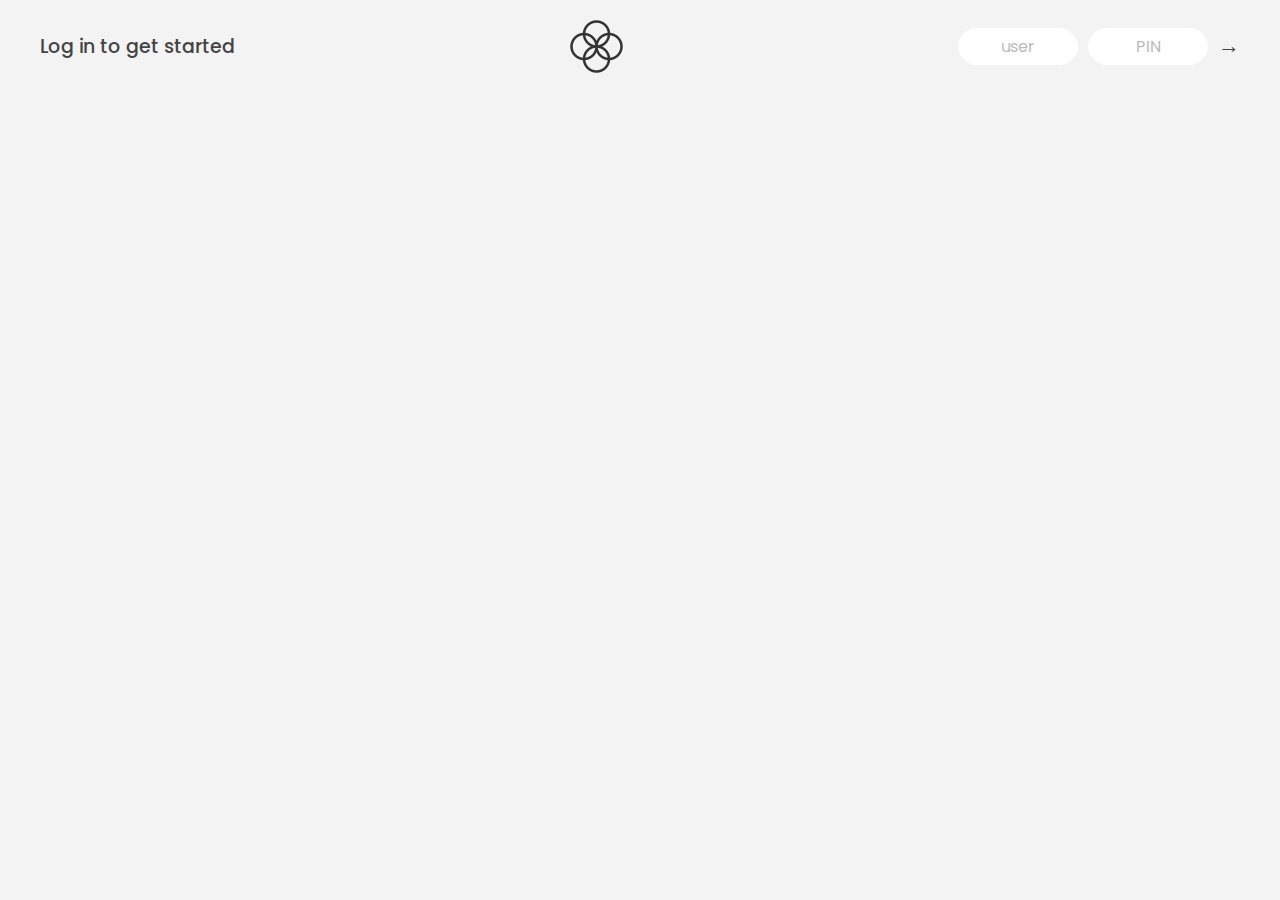
<file: Array-Banker/index.html>
<!DOCTYPE html>
<html lang="en">
  <head>
    <meta charset="UTF-8" />
    <meta name="viewport" content="width=device-width, initial-scale=1.0" />
    <meta http-equiv="X-UA-Compatible" content="ie=edge" />
    <link rel="shortcut icon" type="image/png" href="/icon.png" />

    <link
      href="https://fonts.googleapis.com/css?family=Poppins:400,500,600&display=swap"
      rel="stylesheet"
    />

    <link rel="stylesheet" href="style.css" />
    <title>Bankist</title>
  </head>
  <body>
    <!-- TOP NAVIGATION -->
    <nav>
      <p class="welcome">Log in to get started</p>
      <img src="logo.png" alt="Logo" class="logo" />
      <form class="login">
        <input
          type="text"
          placeholder="user"
          class="login__input login__input--user"
        />
        <!-- In practice, use type="password" -->
        <input
          type="text"
          placeholder="PIN"
          maxlength="4"
          class="login__input login__input--pin"
        />
        <button class="login__btn">&rarr;</button>
      </form>
    </nav>

    <main class="app">
      <!-- BALANCE -->
      <div class="balance">
        <div>
          <p class="balance__label">Current balance</p>
          <p class="balance__date">
            As of <span class="date">05/03/2037</span>
          </p>
        </div>
        <p class="balance__value">0000€</p>
      </div>

      <!-- MOVEMENTS -->
      <div class="movements">
        <div class="movements__row">
          <div class="movements__type movements__type--deposit">2 deposit</div>
          <div class="movements__date">3 days ago</div>
          <div class="movements__value">4 000€</div>
        </div>
        <div class="movements__row">
          <div class="movements__type movements__type--withdrawal">
            1 withdrawal
          </div>
          <div class="movements__date">24/01/2037</div>
          <div class="movements__value">-378€</div>
        </div>
      </div>

      <!-- SUMMARY -->
      <div class="summary">
        <p class="summary__label">In</p>
        <p class="summary__value summary__value--in">0000€</p>
        <p class="summary__label">Out</p>
        <p class="summary__value summary__value--out">0000€</p>
        <p class="summary__label">Interest</p>
        <p class="summary__value summary__value--interest">0000€</p>
        <button class="btn--sort">&downarrow; SORT</button>
      </div>

      <!-- OPERATION: TRANSFERS -->
      <div class="operation operation--transfer">
        <h2>Transfer money</h2>
        <form class="form form--transfer">
          <input type="text" class="form__input form__input--to" />
          <input type="number" class="form__input form__input--amount" />
          <button class="form__btn form__btn--transfer">&rarr;</button>
          <label class="form__label">Transfer to</label>
          <label class="form__label">Amount</label>
        </form>
      </div>

      <!-- OPERATION: LOAN -->
      <div class="operation operation--loan">
        <h2>Request loan</h2>
        <form class="form form--loan">
          <input type="number" class="form__input form__input--loan-amount" />
          <button class="form__btn form__btn--loan">&rarr;</button>
          <label class="form__label form__label--loan">Amount</label>
        </form>
      </div>

      <!-- OPERATION: CLOSE -->
      <div class="operation operation--close">
        <h2>Close account</h2>
        <form class="form form--close">
          <input type="text" class="form__input form__input--user" />
          <input
            type="password"
            maxlength="6"
            class="form__input form__input--pin"
          />
          <button class="form__btn form__btn--close">&rarr;</button>
          <label class="form__label">Confirm user</label>
          <label class="form__label">Confirm PIN</label>
        </form>
      </div>

      <!-- LOGOUT TIMER -->
      <p class="logout-timer">
        You will be logged out in <span class="timer">05:00</span>
      </p>
    </main>

    <!-- <footer>
      &copy; by Jonas Schmedtmann. Don't claim as your own :)
    </footer> -->

    <script src="script.js"></script>
  </body>
</html>
</file>
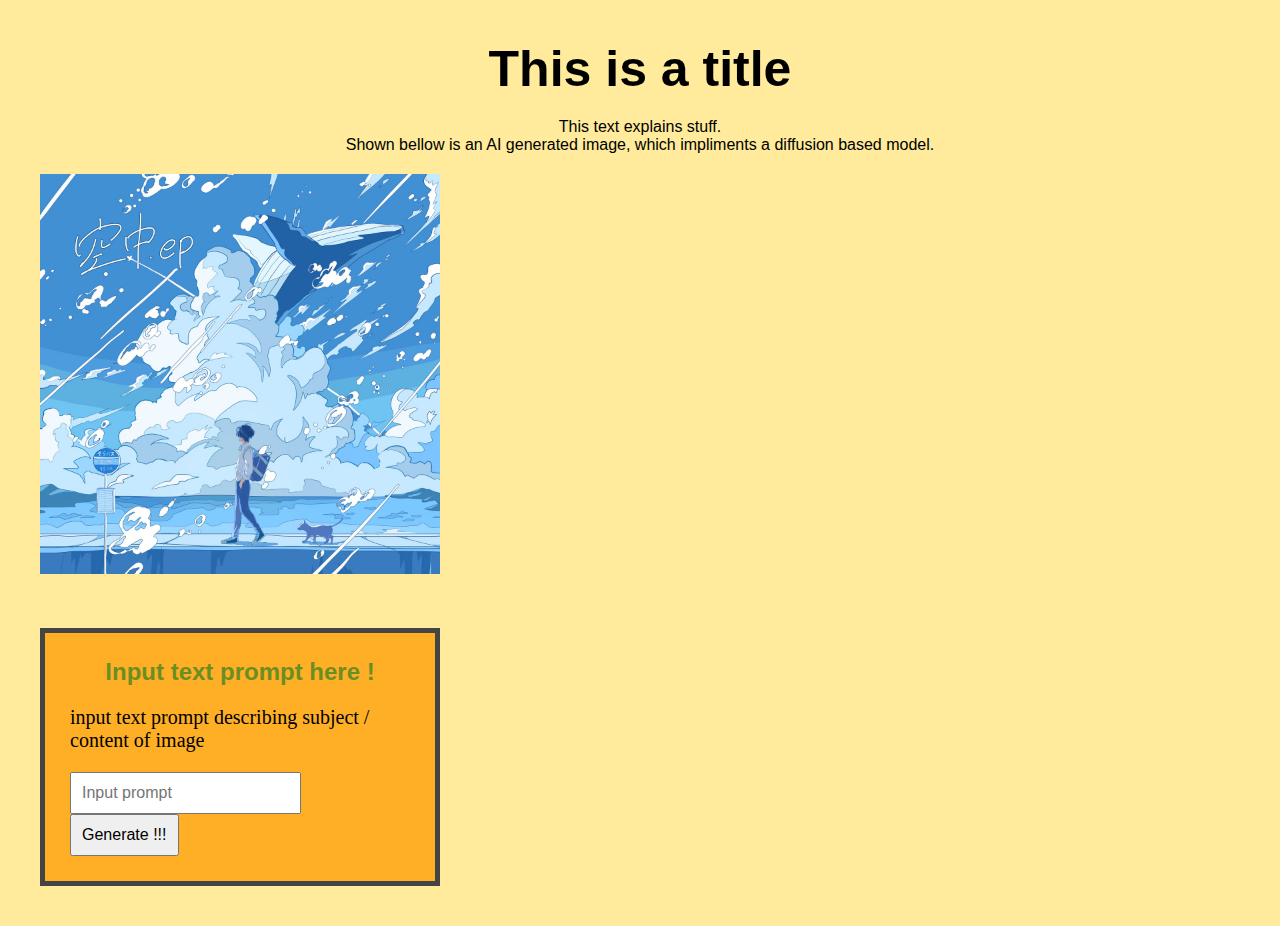
<file: BasicHTML/index.html>
<!DOCTYPE html>
<html lang="en">
  <head>
    <meta charset="UTF-8" />
    <meta name="viewport" content="width=device-width, initial-scale=1.0" />
    <title>Hmm m😒</title>
    <link href="style.css" rel="stylesheet" />
  </head>
  <body>
    <h1>This is a title</h1>
    <p class="first">
      This text explains stuff.<br />
      Shown bellow is an AI generated image, which impliments a diffusion based
      model.
    </p>
    <img src="download.jpg" alt="NiceAIimage" />
    <form id="prompt-input">
      <h2>Input text prompt here !</h2>
      <p class="second">
        input text prompt describing subject / content of image
      </p>
      <input type="text" placeholder="Input prompt" />
      <button>Generate !!!</button>
    </form>
  </body>
</html>
</file>
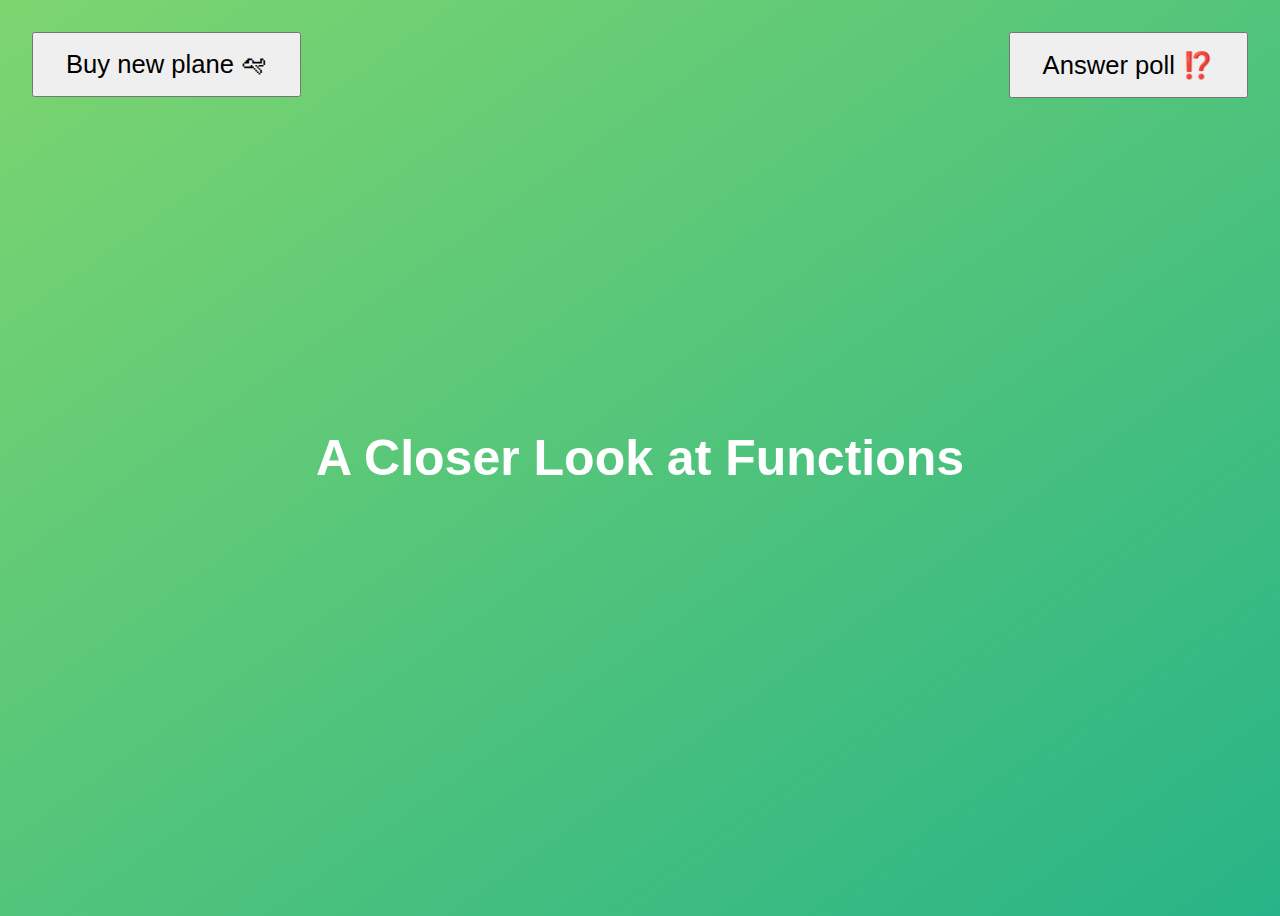
<file: Functions/index.html>
<!DOCTYPE html>
<html lang="en">
  <head>
    <meta charset="UTF-8" />
    <meta name="viewport" content="width=device-width, initial-scale=1.0" />
    <meta http-equiv="X-UA-Compatible" content="ie=edge" />
    <title>A Closer Look at Functions</title>
    <style>
      body {
        height: 100vh;
        display: flex;
        align-items: center;
        background: linear-gradient(to top left, #28b487, #7dd56f);
      }
      h1 {
        font-family: sans-serif;
        font-size: 50px;
        line-height: 1.3;
        width: 100%;
        padding: 30px;
        text-align: center;
        color: white;
      }
      .buy,
      .poll {
        font-size: 1.6rem;
        padding: 1rem 2rem;
        position: absolute;
        top: 2rem;
      }
      .buy {
        left: 2rem;
      }
      .poll {
        right: 2rem;
      }
    </style>
  </head>
  <body>
    <h1>A Closer Look at Functions</h1>
    <button class="buy">Buy new plane 🛩</button>
    <button class="poll">Answer poll ⁉️</button>
    <script src="script.js"></script>
  </body>
</html>
</file>
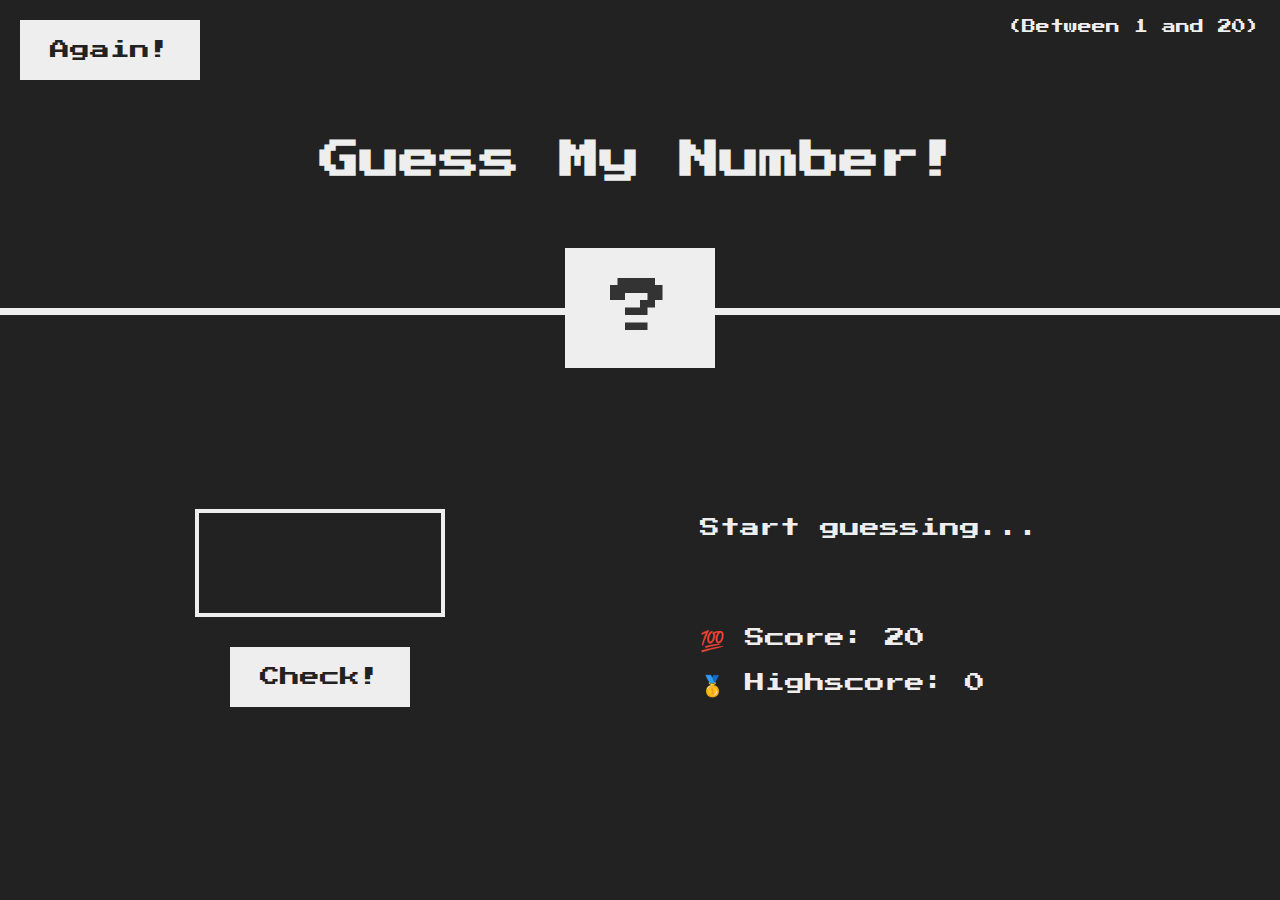
<file: GuessMyNum/index.html>
<!DOCTYPE html>
<html lang="en">
  <head>
    <meta charset="UTF-8" />
    <meta name="viewport" content="width=device-width, initial-scale=1.0" />
    <meta http-equiv="X-UA-Compatible" content="ie=edge" />
    <link rel="stylesheet" href="style.css" />
    <title>Guess My Number!</title>
  </head>
  <body>
    <header>
      <h1>Guess My Number!</h1>
      <p class="between">(Between 1 and 20)</p>
      <button class="btn again">Again!</button>
      <div class="number">?</div>
    </header>
    <main>
      <section class="left">
        <input type="number" class="guess" />
        <button class="btn check">Check!</button>
      </section>
      <section class="right">
        <p class="message">Start guessing...</p>
        <p class="label-score">💯 Score: <span class="score">20</span></p>
        <p class="label-highscore">
          🥇 Highscore: <span class="highscore">0</span>
        </p>
      </section>
    </main>
    <script src="script.js"></script>
  </body>
</html>
</file>
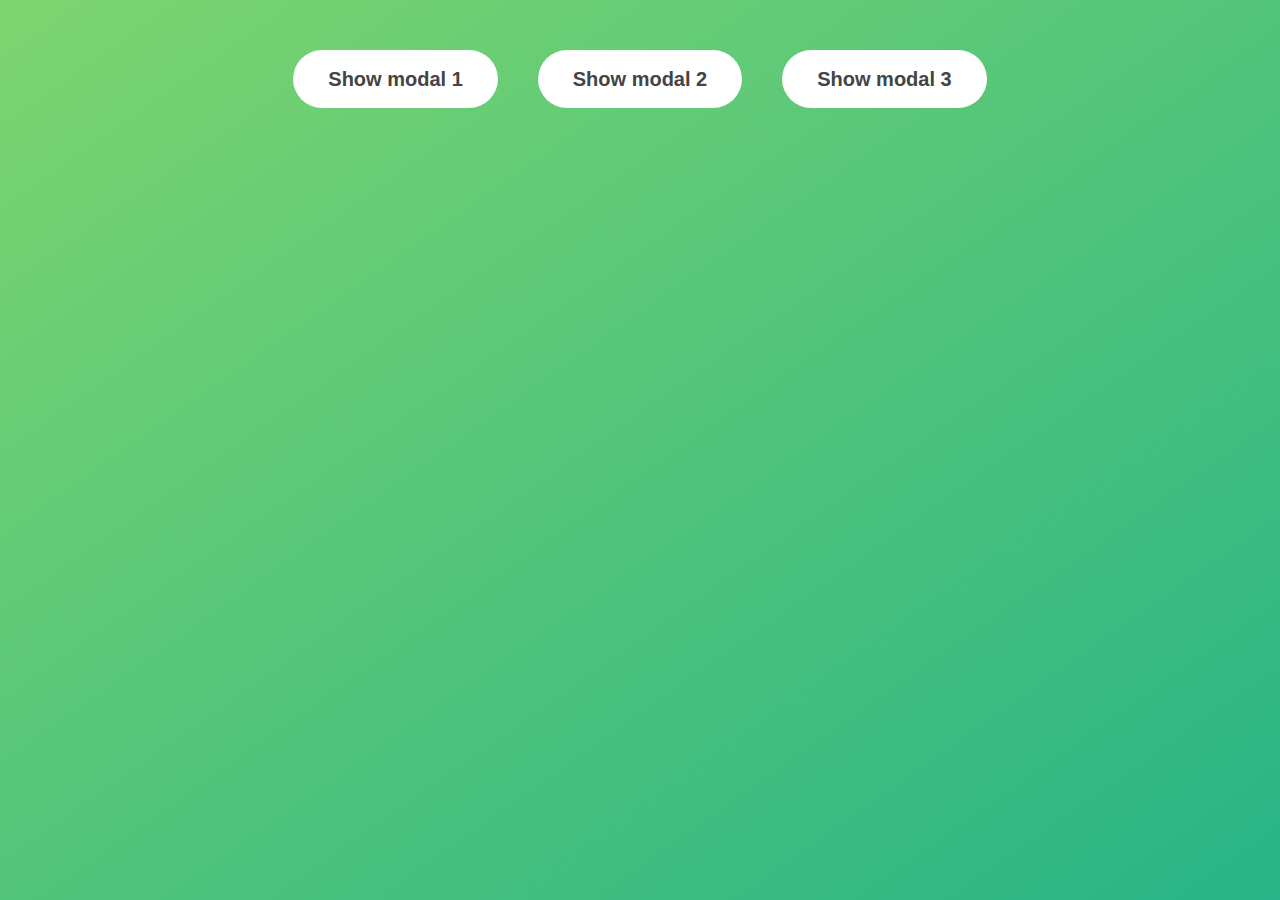
<file: Modals/index.html>
<!DOCTYPE html>
<html lang="en">
  <head>
    <meta charset="UTF-8" />
    <meta name="viewport" content="width=device-width, initial-scale=1.0" />
    <meta http-equiv="X-UA-Compatible" content="ie=edge" />
    <link rel="stylesheet" href="style.css" />
    <title>Modal window</title>
  </head>
  <body>
    <button class="show-modal">Show modal 1</button>
    <button class="show-modal">Show modal 2</button>
    <button class="show-modal">Show modal 3</button>

    <div class="modal hidden">
      <button class="close-modal">&times;</button>
      <h1>I'm a modal window 😍</h1>
      <p>
        Lorem ipsum dolor sit amet, consectetur adipisicing elit, sed do eiusmod
        tempor incididunt ut labore et dolore magna aliqua. Ut enim ad minim
        veniam, quis nostrud exercitation ullamco laboris nisi ut aliquip ex ea
        commodo consequat. Duis aute irure dolor in reprehenderit in voluptate
        velit esse cillum dolore eu fugiat nulla pariatur. Excepteur sint
        occaecat cupidatat non proident, sunt in culpa qui officia deserunt
        mollit anim id est laborum.
      </p>
    </div>
    <div class="overlay hidden"></div>

    <script src="script.js"></script>
  </body>
</html>
</file>
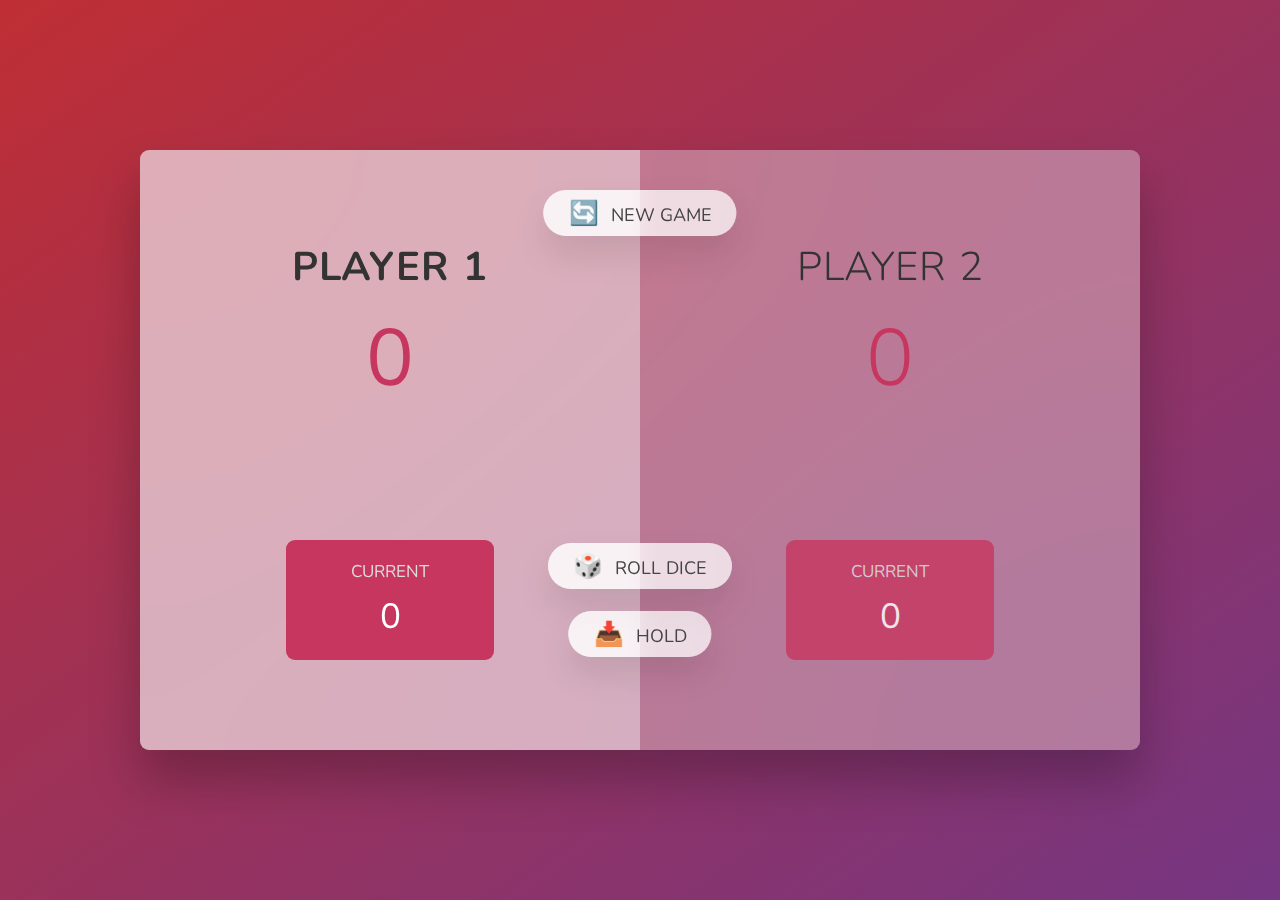
<file: PigGame/index.html>
<!DOCTYPE html>
<html lang="en">
  <head>
    <meta charset="UTF-8" />
    <meta name="viewport" content="width=device-width, initial-scale=1.0" />
    <meta http-equiv="X-UA-Compatible" content="ie=edge" />
    <link rel="stylesheet" href="style.css" />
    <title>Pig Game</title>
  </head>
  <body>
    <main>
      <section class="player player--0 player--active">
        <h2 class="name" id="name--0">Player 1</h2>
        <p class="score" id="score--0">43</p>
        <div class="current">
          <p class="current-label">Current</p>
          <p class="current-score" id="current--0">0</p>
        </div>
      </section>
      <section class="player player--1">
        <h2 class="name" id="name--1">Player 2</h2>
        <p class="score" id="score--1">24</p>
        <div class="current">
          <p class="current-label">Current</p>
          <p class="current-score" id="current--1">0</p>
        </div>
      </section>

      <img src="dice-5.png" alt="Playing dice" class="dice" />
      <button class="btn btn--new">🔄 New game</button>
      <button class="btn btn--roll">🎲 Roll dice</button>
      <button class="btn btn--hold">📥 Hold</button>
    </main>
    <script src="script.js"></script>
  </body>
</html>
</file>
<file: Array-Banker/style.css>
/*
 * Use this CSS to learn some intersting techniques,
 * in case you're wondering how I built the UI.
 * Have fun! 😁
 */

* {
  margin: 0;
  padding: 0;
  box-sizing: inherit;
}

html {
  font-size: 62.5%;
  box-sizing: border-box;
}

body {
  font-family: 'Poppins', sans-serif;
  color: #444;
  background-color: #f3f3f3;
  height: 100vh;
  padding: 2rem;
}

nav {
  display: flex;
  justify-content: space-between;
  align-items: center;
  padding: 0 2rem;
}

.welcome {
  font-size: 1.9rem;
  font-weight: 500;
}

.logo {
  height: 5.25rem;
}

.login {
  display: flex;
}

.login__input {
  border: none;
  padding: 0.5rem 2rem;
  font-size: 1.6rem;
  font-family: inherit;
  text-align: center;
  width: 12rem;
  border-radius: 10rem;
  margin-right: 1rem;
  color: inherit;
  border: 1px solid #fff;
  transition: all 0.3s;
}

.login__input:focus {
  outline: none;
  border: 1px solid #ccc;
}

.login__input::placeholder {
  color: #bbb;
}

.login__btn {
  border: none;
  background: none;
  font-size: 2.2rem;
  color: inherit;
  cursor: pointer;
  transition: all 0.3s;
}

.login__btn:hover,
.login__btn:focus,
.btn--sort:hover,
.btn--sort:focus {
  outline: none;
  color: #777;
}

/* MAIN */
.app {
  position: relative;
  max-width: 100rem;
  margin: 4rem auto;
  display: grid;
  grid-template-columns: 4fr 3fr;
  grid-template-rows: auto repeat(3, 15rem) auto;
  gap: 2rem;

  /* NOTE This creates the fade in/out anumation */
  opacity: 0;
  transition: all 1s;
}

.balance {
  grid-column: 1 / span 2;
  display: flex;
  align-items: flex-end;
  justify-content: space-between;
  margin-bottom: 2rem;
}

.balance__label {
  font-size: 2.2rem;
  font-weight: 500;
  margin-bottom: -0.2rem;
}

.balance__date {
  font-size: 1.4rem;
  color: #888;
}

.balance__value {
  font-size: 4.5rem;
  font-weight: 400;
}

/* MOVEMENTS */
.movements {
  grid-row: 2 / span 3;
  background-color: #fff;
  border-radius: 1rem;
  overflow: scroll;
}

.movements__row {
  padding: 2.25rem 4rem;
  display: flex;
  align-items: center;
  border-bottom: 1px solid #eee;
}

.movements__type {
  font-size: 1.1rem;
  text-transform: uppercase;
  font-weight: 500;
  color: #fff;
  padding: 0.1rem 1rem;
  border-radius: 10rem;
  margin-right: 2rem;
}

.movements__date {
  font-size: 1.1rem;
  text-transform: uppercase;
  font-weight: 500;
  color: #666;
}

.movements__type--deposit {
  background-image: linear-gradient(to top left, #39b385, #9be15d);
}

.movements__type--withdrawal {
  background-image: linear-gradient(to top left, #e52a5a, #ff585f);
}

.movements__value {
  font-size: 1.7rem;
  margin-left: auto;
}

/* SUMMARY */
.summary {
  grid-row: 5 / 6;
  display: flex;
  align-items: baseline;
  padding: 0 0.3rem;
  margin-top: 1rem;
}

.summary__label {
  font-size: 1.2rem;
  font-weight: 500;
  text-transform: uppercase;
  margin-right: 0.8rem;
}

.summary__value {
  font-size: 2.2rem;
  margin-right: 2.5rem;
}

.summary__value--in,
.summary__value--interest {
  color: #66c873;
}

.summary__value--out {
  color: #f5465d;
}

.btn--sort {
  margin-left: auto;
  border: none;
  background: none;
  font-size: 1.3rem;
  font-weight: 500;
  cursor: pointer;
}

/* OPERATIONS */
.operation {
  border-radius: 1rem;
  padding: 3rem 4rem;
  color: #333;
}

.operation--transfer {
  background-image: linear-gradient(to top left, #ffb003, #ffcb03);
}

.operation--loan {
  background-image: linear-gradient(to top left, #39b385, #9be15d);
}

.operation--close {
  background-image: linear-gradient(to top left, #e52a5a, #ff585f);
}

h2 {
  margin-bottom: 1.5rem;
  font-size: 1.7rem;
  font-weight: 600;
  color: #333;
}

.form {
  display: grid;
  grid-template-columns: 2.5fr 2.5fr 1fr;
  grid-template-rows: auto auto;
  gap: 0.4rem 1rem;
}

/* Exceptions for interst */
.form.form--loan {
  grid-template-columns: 2.5fr 1fr 2.5fr;
}
.form__label--loan {
  grid-row: 2;
}
/* End exceptions */

.form__input {
  width: 100%;
  border: none;
  background-color: rgba(255, 255, 255, 0.4);
  font-family: inherit;
  font-size: 1.5rem;
  text-align: center;
  color: #333;
  padding: 0.3rem 1rem;
  border-radius: 0.7rem;
  transition: all 0.3s;
}

.form__input:focus {
  outline: none;
  background-color: rgba(255, 255, 255, 0.6);
}

.form__label {
  font-size: 1.3rem;
  text-align: center;
}

.form__btn {
  border: none;
  border-radius: 0.7rem;
  font-size: 1.8rem;
  background-color: #fff;
  cursor: pointer;
  transition: all 0.3s;
}

.form__btn:focus {
  outline: none;
  background-color: rgba(255, 255, 255, 0.8);
}

.logout-timer {
  padding: 0 0.3rem;
  margin-top: 1.9rem;
  text-align: right;
  font-size: 1.25rem;
}

.timer {
  font-weight: 600;
}
</file>
<file: BasicHTML/style.css>
* {
  margin: 0;
  padding: 0;
  box-sizing: border-box;
}
body {
  background-color: rgb(255, 235, 155);
  font-family: Arial;
  padding: 40px;
}
h1 {
  font-size: 50px;
  margin-bottom: 20px;
  text-align: center;
}
h2 {
  margin-bottom: 20px;
  text-align: center;
}
.first {
  text-align: center;
}
.second {
  font-size: 20px;
  font-family: "Times New Roman", Times, serif;
}
p {
  margin-bottom: 20px;
}
#prompt-input {
  margin-top: 50px;
  background-color: rgb(255, 175, 38);
  border: 5px solid #444;
  width: 400px;
  padding: 25px;
}

input,
button {
  padding: 10px;
  font-size: 16px;
}
img {
  width: 400px;
}

#prompt-input h2 {
  color: olivedrab;
}
</file>
<file: GuessMyNum/style.css>
@import url("https://fonts.googleapis.com/css?family=Press+Start+2P&display=swap");

* {
  margin: 0;
  padding: 0;
  box-sizing: inherit;
}

html {
  font-size: 62.5%;
  box-sizing: border-box;
}

body {
  font-family: "Press Start 2P", sans-serif;
  color: #eee;
  background-color: #222;
  /* background-color: #60b347; */
}

/* LAYOUT */
header {
  position: relative;
  height: 35vh;
  border-bottom: 7px solid #eee;
}

main {
  height: 65vh;
  color: #eee;
  display: flex;
  align-items: center;
  justify-content: space-around;
}

.left {
  width: 52rem;
  display: flex;
  flex-direction: column;
  align-items: center;
}

.right {
  width: 52rem;
  font-size: 2rem;
}

/* ELEMENTS STYLE */
h1 {
  font-size: 4rem;
  text-align: center;
  position: absolute;
  width: 100%;
  top: 52%;
  left: 50%;
  transform: translate(-50%, -50%);
}

.number {
  background: #eee;
  color: #333;
  font-size: 6rem;
  width: 15rem;
  padding: 3rem 0rem;
  text-align: center;
  position: absolute;
  bottom: 0;
  left: 50%;
  transform: translate(-50%, 50%);
}

.between {
  font-size: 1.4rem;
  position: absolute;
  top: 2rem;
  right: 2rem;
}

.again {
  position: absolute;
  top: 2rem;
  left: 2rem;
}

.guess {
  background: none;
  border: 4px solid #eee;
  font-family: inherit;
  color: inherit;
  font-size: 5rem;
  padding: 2.5rem;
  width: 25rem;
  text-align: center;
  display: block;
  margin-bottom: 3rem;
}

.btn {
  border: none;
  background-color: #eee;
  color: #222;
  font-size: 2rem;
  font-family: inherit;
  padding: 2rem 3rem;
  cursor: pointer;
}

.btn:hover {
  background-color: #ccc;
}

.message {
  margin-bottom: 8rem;
  height: 3rem;
}

.label-score {
  margin-bottom: 2rem;
}
</file>
<file: Modals/style.css>
* {
  margin: 0;
  padding: 0;
  box-sizing: inherit;
}

html {
  font-size: 62.5%;
  box-sizing: border-box;
}

body {
  font-family: sans-serif;
  color: #333;
  line-height: 1.5;
  height: 100vh;
  position: relative;
  display: flex;
  align-items: flex-start;
  justify-content: center;
  background: linear-gradient(to top left, #28b487, #7dd56f);
}

.show-modal {
  font-size: 2rem;
  font-weight: 600;
  padding: 1.75rem 3.5rem;
  margin: 5rem 2rem;
  border: none;
  background-color: #fff;
  color: #444;
  border-radius: 10rem;
  cursor: pointer;
}

.close-modal {
  position: absolute;
  top: 1.2rem;
  right: 2rem;
  font-size: 5rem;
  color: #333;
  cursor: pointer;
  border: none;
  background: none;
}

h1 {
  font-size: 2.5rem;
  margin-bottom: 2rem;
}

p {
  font-size: 1.8rem;
}

/* -------------------------- */
/* CLASSES TO MAKE MODAL WORK */
.hidden {
  display: none;
}

.modal {
  position: absolute;
  top: 50%;
  left: 50%;
  transform: translate(-50%, -50%);
  width: 70%;

  background-color: white;
  padding: 6rem;
  border-radius: 5px;
  box-shadow: 0 3rem 5rem rgba(0, 0, 0, 0.3);
  z-index: 10;
}

.overlay {
  position: absolute;
  top: 0;
  left: 0;
  width: 100%;
  height: 100%;
  background-color: rgba(0, 0, 0, 0.6);
  backdrop-filter: blur(3px);
  z-index: 5;
}
</file>
<file: PigGame/style.css>
@import url('https://fonts.googleapis.com/css2?family=Nunito&display=swap');

* {
  margin: 0;
  padding: 0;
  box-sizing: inherit;
}

html {
  font-size: 62.5%;
  box-sizing: border-box;
}

body {
  font-family: 'Nunito', sans-serif;
  font-weight: 400;
  height: 100vh;
  color: #333;
  background-image: linear-gradient(to top left, #753682 0%, #bf2e34 100%);
  display: flex;
  align-items: center;
  justify-content: center;
}

/* LAYOUT */
main {
  position: relative;
  width: 100rem;
  height: 60rem;
  background-color: rgba(255, 255, 255, 0.35);
  backdrop-filter: blur(200px);
  filter: blur();
  box-shadow: 0 3rem 5rem rgba(0, 0, 0, 0.25);
  border-radius: 9px;
  overflow: hidden;
  display: flex;
}

.player {
  flex: 50%;
  padding: 9rem;
  display: flex;
  flex-direction: column;
  align-items: center;
  transition: all 0.75s;
}

/* ELEMENTS */
.name {
  position: relative;
  font-size: 4rem;
  text-transform: uppercase;
  letter-spacing: 1px;
  word-spacing: 2px;
  font-weight: 300;
  margin-bottom: 1rem;
}

.score {
  font-size: 8rem;
  font-weight: 300;
  color: #c7365f;
  margin-bottom: auto;
}

.player--active {
  background-color: rgba(255, 255, 255, 0.4);
}
.player--active .name {
  font-weight: 700;
}
.player--active .score {
  font-weight: 400;
}

.player--active .current {
  opacity: 1;
}

.current {
  background-color: #c7365f;
  opacity: 0.8;
  border-radius: 9px;
  color: #fff;
  width: 65%;
  padding: 2rem;
  text-align: center;
  transition: all 0.75s;
}

.current-label {
  text-transform: uppercase;
  margin-bottom: 1rem;
  font-size: 1.7rem;
  color: #ddd;
}

.current-score {
  font-size: 3.5rem;
}

/* ABSOLUTE POSITIONED ELEMENTS */
.btn {
  position: absolute;
  left: 50%;
  transform: translateX(-50%);
  color: #444;
  background: none;
  border: none;
  font-family: inherit;
  font-size: 1.8rem;
  text-transform: uppercase;
  cursor: pointer;
  font-weight: 400;
  transition: all 0.2s;

  background-color: white;
  background-color: rgba(255, 255, 255, 0.6);
  backdrop-filter: blur(10px);

  padding: 0.7rem 2.5rem;
  border-radius: 50rem;
  box-shadow: 0 1.75rem 3.5rem rgba(0, 0, 0, 0.1);
}

.btn::first-letter {
  font-size: 2.4rem;
  display: inline-block;
  margin-right: 0.7rem;
}

.btn--new {
  top: 4rem;
}
.btn--roll {
  top: 39.3rem;
}
.btn--hold {
  top: 46.1rem;
}

.btn:active {
  transform: translate(-50%, 3px);
  box-shadow: 0 1rem 2rem rgba(0, 0, 0, 0.15);
}

.btn:focus {
  outline: none;
}

.dice {
  position: absolute;
  left: 50%;
  top: 16.5rem;
  transform: translateX(-50%);
  height: 10rem;
  box-shadow: 0 2rem 5rem rgba(0, 0, 0, 0.2);
}

.player--winner {
  background-color: #2f2f2f;
}

.player--winner .name {
  font-weight: 700;
  color: #c7365f;
}

.hidden {
  display: none;
}
</file>
